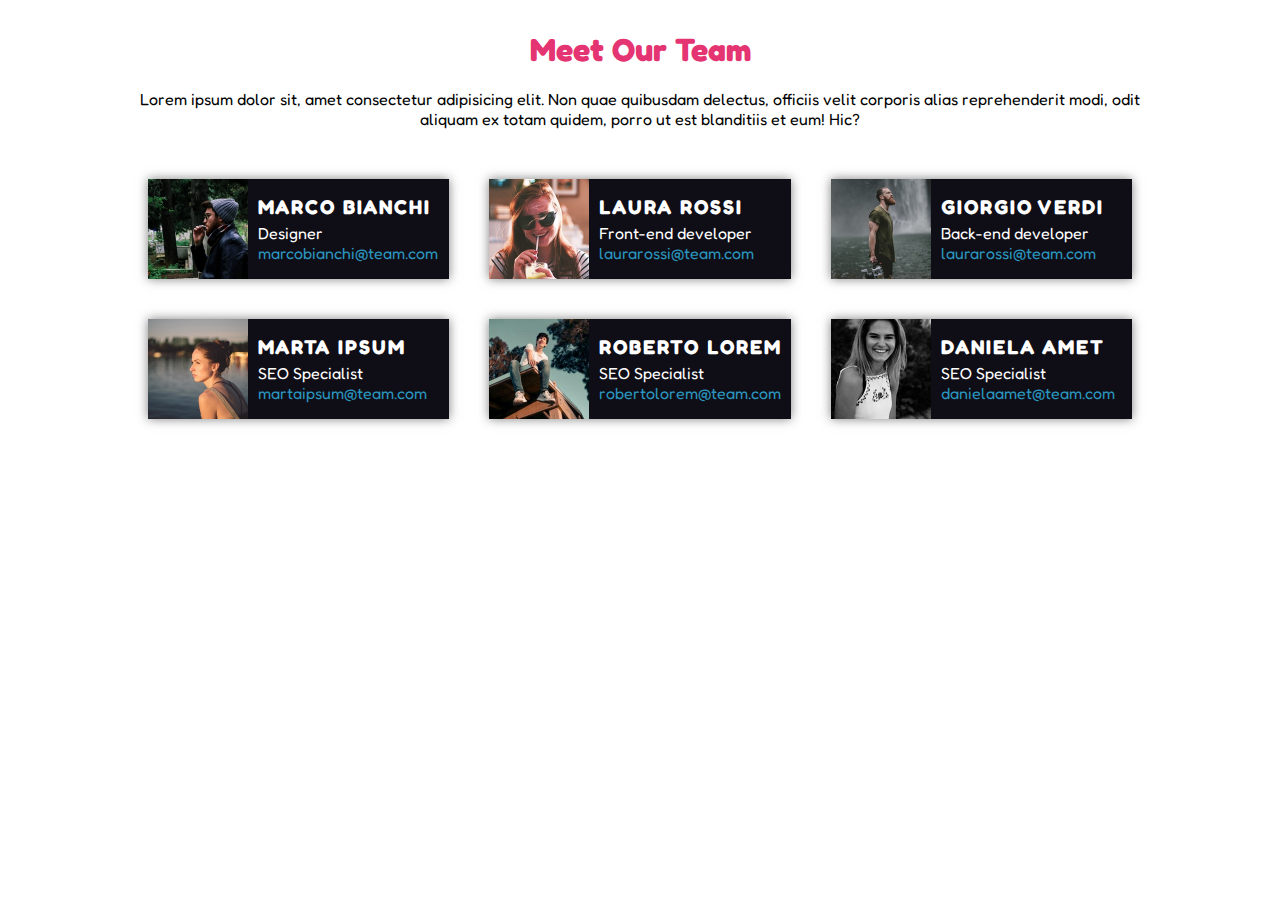
<file: index.html>
<!DOCTYPE html>
<html lang="en">
  <head>
    <meta charset="UTF-8" />
    <meta name="viewport" content="width=device-width, initial-scale=1.0" />
    <link rel="stylesheet" href="css/style.css" />
    <!-- FONT -->
    <link rel="preconnect" href="https://fonts.googleapis.com" />
    <link rel="preconnect" href="https://fonts.gstatic.com" crossorigin />
    <link
      href="https://fonts.googleapis.com/css2?family=Fredoka:wght@300..700&display=swap"
      rel="stylesheet"
    />
    <title>CSS FLOAT</title>
  </head>
  <body>
    <div class="container">
      <!-- HEADER -->
      <header>
        <h1>Meet Our Team</h1>
        <p>
          Lorem ipsum dolor sit, amet consectetur adipisicing elit. Non quae
          quibusdam delectus, officiis velit corporis alias reprehenderit modi,
          odit aliquam ex totam quidem, porro ut est blanditiis et eum! Hic?
        </p>
      </header>
      <!-- MAIN CONTENT -->
      <main>
        <div class="cards row">
          <!-- CARD 1 -->
          <div class="card">
            <img src="img/male1.png" alt="Marco Bianchi Portrait" />
            <div class="member-info">
              <h2>Marco Bianchi</h2>
              <div class="profession">Designer</div>
              <a href="mailto:marcobianchi@team.com">marcobianchi@team.com</a>
            </div>
          </div>

          <!-- CARD 2 -->
          <div class="card">
            <img src="img/female1.png" alt="Laura Rossi Portrait" />
            <div class="member-info">
              <h2>Laura Rossi</h2>
              <div class="profession">Front-end developer</div>
              <a href="mailto:laurarossi@team.com">laurarossi@team.com</a>
            </div>
          </div>

          <!-- CARD 3 -->
          <div class="card">
            <img src="img/male2.png" alt="Giorgio Verdi Portrait" />
            <div class="member-info">
              <h2>Giorgio Verdi</h2>
              <div class="profession">Back-end developer</div>
              <a href="mailto:giorgioverdi@team.com">laurarossi@team.com</a>
            </div>
          </div>

          <!-- CARD 4 -->
          <div class="card">
            <img src="img/female2.png" alt="Marta Ipsum Portrait" />
            <div class="member-info">
              <h2>Marta Ipsum</h2>
              <div class="profession">SEO Specialist</div>
              <a href="mailto:martaipsum@team.com">martaipsum@team.com</a>
            </div>
          </div>

          <!-- CARD 5 -->
          <div class="card">
            <img src="img/male3.png" alt="Roberto Lorem Portrait" />
            <div class="member-info">
              <h2>Roberto Lorem</h2>
              <div class="profession">SEO Specialist</div>
              <a href="mailto:robertolorem@team.com">robertolorem@team.com</a>
            </div>
          </div>

          <!-- CARD 6 -->
          <div class="card">
            <img src="img/female3.png" alt="Daniela Amet Portrait" />
            <div class="member-info">
              <h2>Daniela Amet</h2>
              <div class="profession">SEO Specialist</div>
              <a href="mailto:danielaamet@team.com">danielaamet@team.com</a>
            </div>
          </div>
        </div>
      </main>
    </div>
  </body>
</html>
</file>
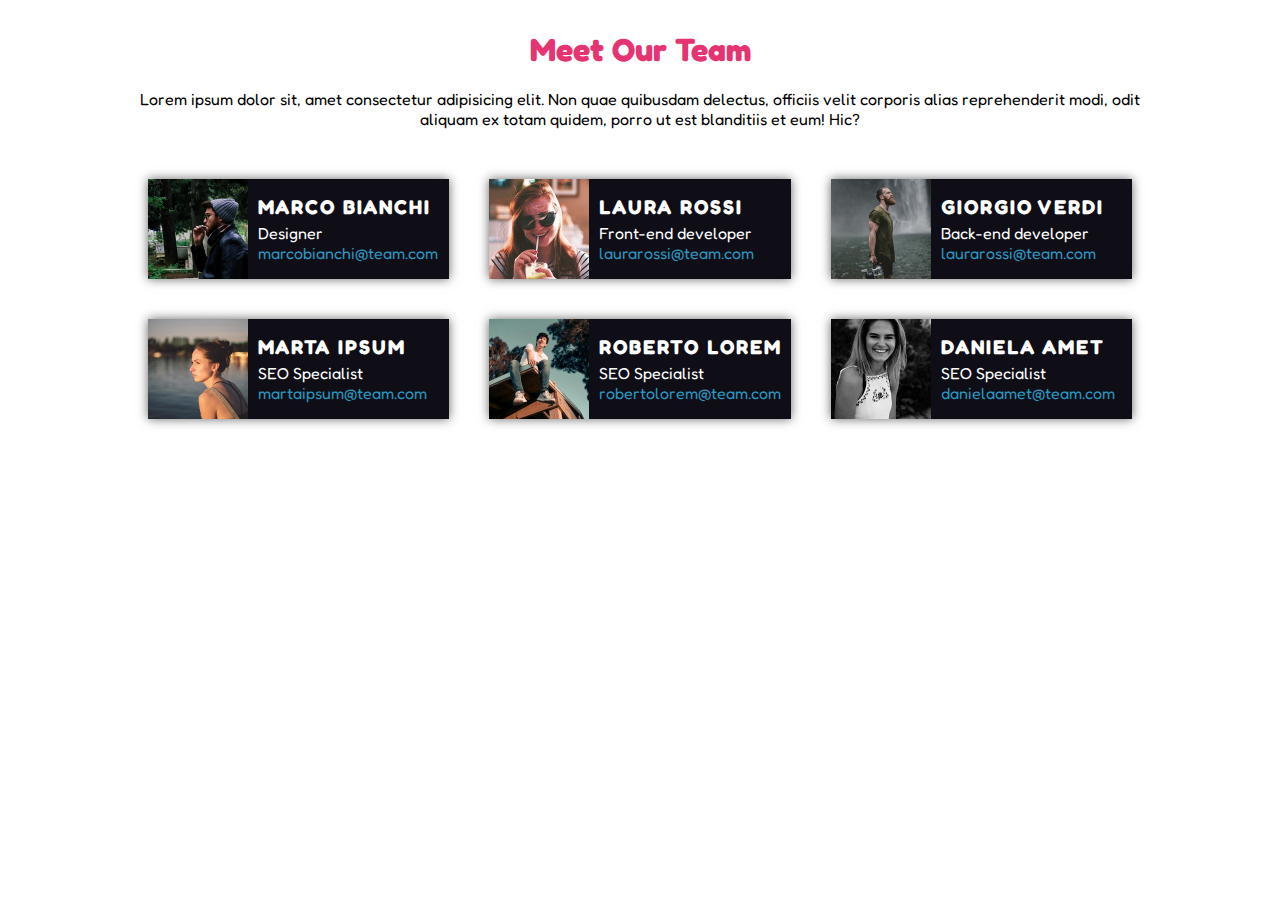
<file: bonus+/index.html>
<!DOCTYPE html>
<html lang="en">
  <head>
    <meta charset="UTF-8" />
    <meta name="viewport" content="width=device-width, initial-scale=1.0" />
    <link rel="stylesheet" href="css/style.css" />
    <!-- FONT -->
    <link rel="preconnect" href="https://fonts.googleapis.com" />
    <link rel="preconnect" href="https://fonts.gstatic.com" crossorigin />
    <link
      href="https://fonts.googleapis.com/css2?family=Fredoka:wght@300..700&display=swap"
      rel="stylesheet"
    />
    <title>CSS FLOAT BONUS</title>
  </head>
  <body>
    <div class="container">
      <!-- HEADER -->
      <header>
        <h1>Meet Our Team</h1>
        <p>
          Lorem ipsum dolor sit, amet consectetur adipisicing elit. Non quae
          quibusdam delectus, officiis velit corporis alias reprehenderit modi,
          odit aliquam ex totam quidem, porro ut est blanditiis et eum! Hic?
        </p>
      </header>
      <!-- MAIN CONTENT -->
      <main>
        <div class="cards row">
          <!-- CARD 1 -->
          <div class="card">
            <img src="img/male1.png" alt="Marco Bianchi Portrait" />
            <div class="member-info">
              <h2>Marco Bianchi</h2>
              <div class="profession">Designer</div>
              <a href="mailto:marcobianchi@team.com">marcobianchi@team.com</a>
            </div>
          </div>

          <!-- CARD 2 -->
          <div class="card">
            <img src="img/female1.png" alt="Laura Rossi Portrait" />
            <div class="member-info">
              <h2>Laura Rossi</h2>
              <div class="profession">Front-end developer</div>
              <a href="mailto:laurarossi@team.com">laurarossi@team.com</a>
            </div>
          </div>

          <!-- CARD 3 -->
          <div class="card">
            <img src="img/male2.png" alt="Giorgio Verdi Portrait" />
            <div class="member-info">
              <h2>Giorgio Verdi</h2>
              <div class="profession">Back-end developer</div>
              <a href="mailto:giorgioverdi@team.com">laurarossi@team.com</a>
            </div>
          </div>

          <!-- CARD 4 -->
          <div class="card">
            <img src="img/female2.png" alt="Marta Ipsum Portrait" />
            <div class="member-info">
              <h2>Marta Ipsum</h2>
              <div class="profession">SEO Specialist</div>
              <a href="mailto:martaipsum@team.com">martaipsum@team.com</a>
            </div>
          </div>

          <!-- CARD 5 -->
          <div class="card">
            <img src="img/male3.png" alt="Roberto Lorem Portrait" />
            <div class="member-info">
              <h2>Roberto Lorem</h2>
              <div class="profession">SEO Specialist</div>
              <a href="mailto:robertolorem@team.com">robertolorem@team.com</a>
            </div>
          </div>

          <!-- CARD 6 -->
          <div class="card">
            <img src="img/female3.png" alt="Daniela Amet Portrait" />
            <div class="member-info">
              <h2>Daniela Amet</h2>
              <div class="profession">SEO Specialist</div>
              <a href="mailto:danielaamet@team.com">danielaamet@team.com</a>
            </div>
          </div>
        </div>
      </main>
    </div>
  </body>
</html>
</file>
<file: css/style.css>
/* GENERAL */
* {
  margin: 0;
  padding: 0;
  box-sizing: border-box;
}

body {
  font-family: "Fredoka", sans-serif;
}

/* REUSABLE */

.container {
  width: 80%;
  margin: 30px auto;
}

.row:after {
  content: "";
  display: table;
  clear: both;
}

/* HEADER */

h1 {
  color: #e53472;
  text-align: center;
  margin-bottom: 20px;
}

header p {
  text-align: center;
}

/* MAIN */
/* ---------------------------- */
/* CARDS */

.cards {
  margin-top: 30px;
}

.card {
  width: calc(100% / 3 - 40px);
  float: left;
  margin: 20px 20px;
  background-color: #0f0e17;
  box-shadow: 0px 0px 10px rgba(0, 0, 0, 0.5);
  /* DEBUG */
  /* min-height: 100px; 
   */
}

.card img {
  height: 100px;
  float: left;
}

.member-info {
  color: #fff;
  padding: 16px 8px 16px 110px;
}

.member-info h2 {
  text-transform: uppercase;
  font-size: 20px;
  letter-spacing: 2px;
  margin-bottom: 4px;
}

.member-info a {
  color: #2b95be;
  text-decoration: none;
}

/* ---------------------------- */
</file>
<file: bonus+/css/style.css>
/* GENERAL */
* {
  margin: 0;
  padding: 0;
  box-sizing: border-box;
}

body {
  font-family: "Fredoka", sans-serif;
}

/* REUSABLE */

.container {
  width: 80%;
  margin: 30px auto;
}

.row:after {
  content: "";
  display: table;
  clear: both;
}

/* HEADER */

h1 {
  color: #e53472;
  text-align: center;
  margin-bottom: 20px;
}

header p {
  text-align: center;
}

/* MAIN */
/* ---------------------------- */
/* CARDS */

.cards {
  margin-top: 30px;
}

.card {
  width: calc(100% / 3 - 40px);
  float: left;
  margin: 20px 20px;
  background-color: #0f0e17;
  box-shadow: 0px 0px 10px rgba(0, 0, 0, 0.6);
  transition: all 0.5s;
  /* DEBUG */
  /* min-height: 100px; 
   */
}

.card:hover {
  transform: scale(1.02);
  box-shadow: 0px 0px 15px rgba(0, 0, 0, 0.6);
  cursor: pointer;
}

.card img {
  height: 100px;
  float: left;
}

.member-info {
  color: #fff;
  padding: 16px 8px 16px 110px;
}

.member-info h2 {
  text-transform: uppercase;
  font-size: 20px;
  letter-spacing: 2px;
  margin-bottom: 4px;
}

.member-info a {
  color: #2b95be;
  text-decoration: none;
}

/* ---------------------------- */
</file>
